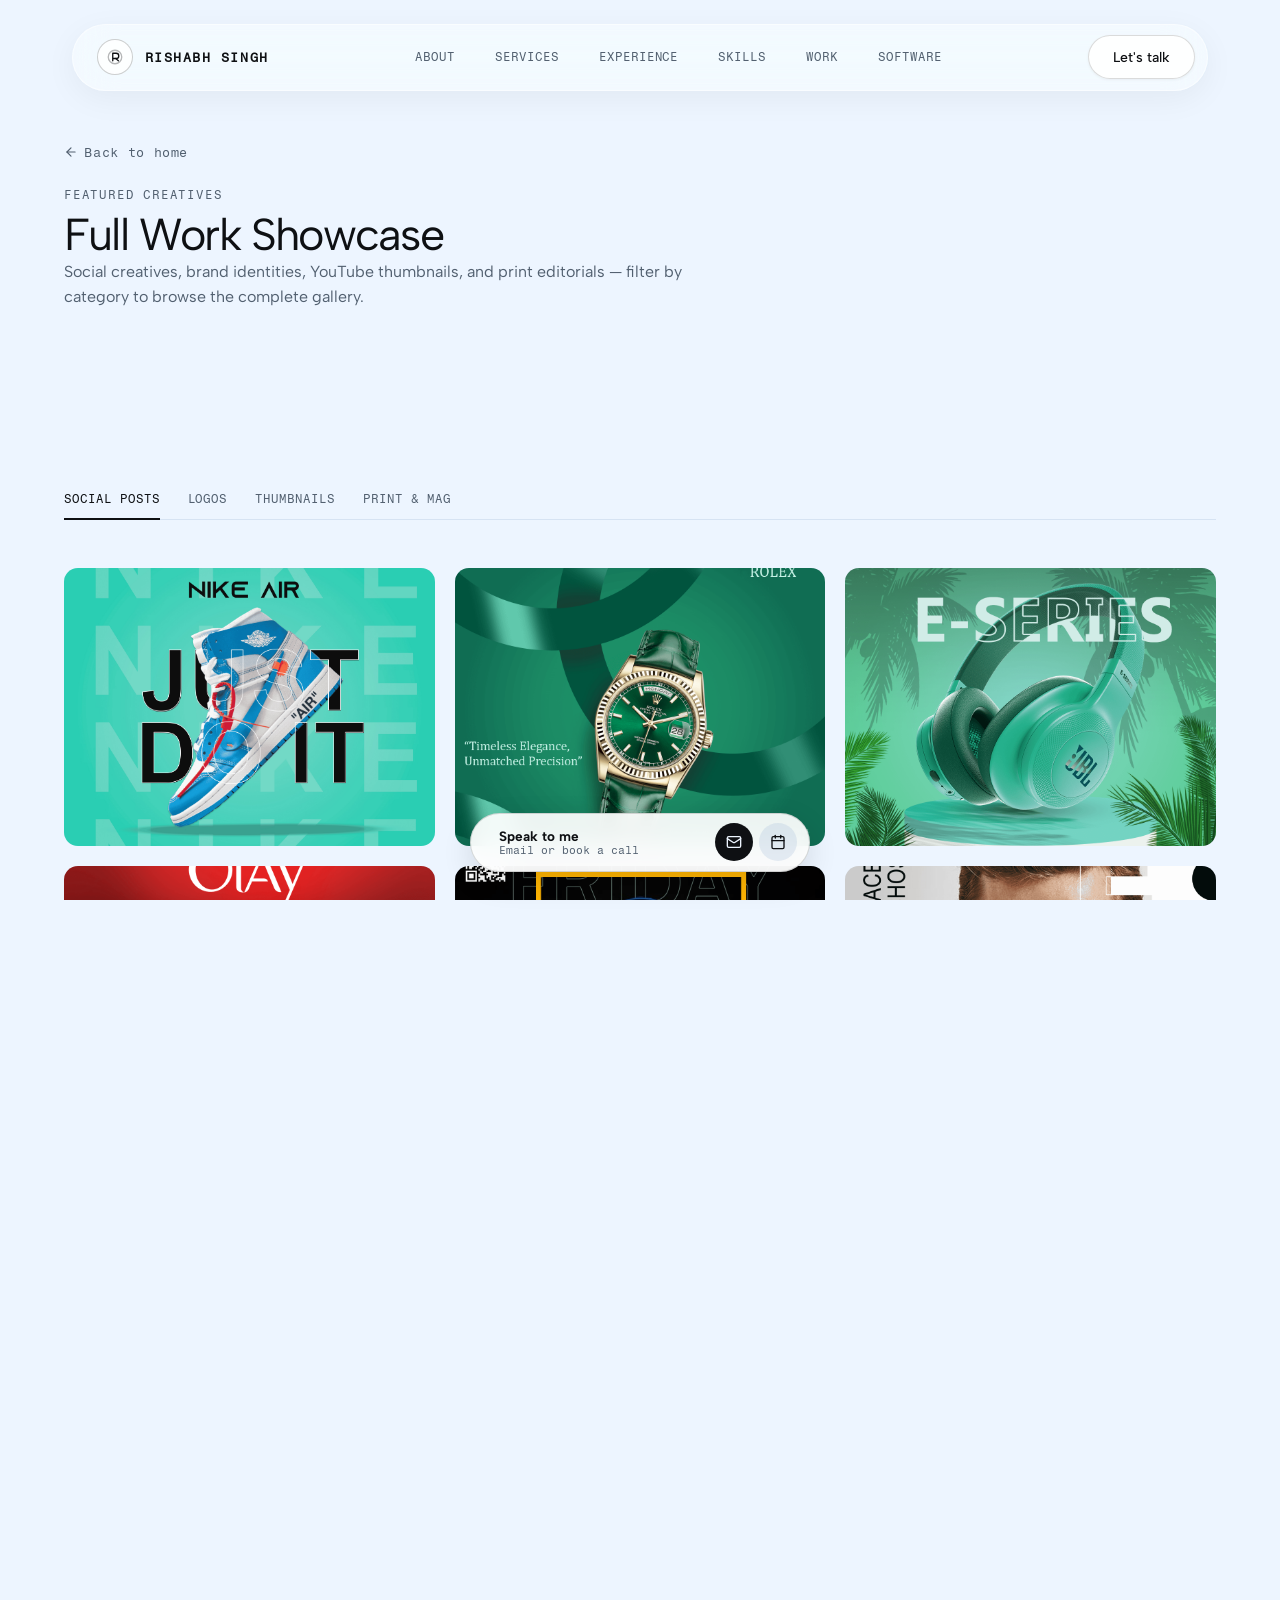
<file: work.html>
<!DOCTYPE html>
<html lang="en">
<head>
  <meta charset="UTF-8">
  <meta name="viewport" content="width=device-width, initial-scale=1.0">
  <title>Work Showcase — Rishabh Singh</title>
  <meta name="description" content="Full creative portfolio of Rishabh Singh — social creatives, brand identities, YouTube thumbnails, and print editorials.">

  <!-- Google Fonts: Albert Sans & Fragment Mono -->
  <link rel="preconnect" href="https://fonts.googleapis.com">
  <link rel="preconnect" href="https://fonts.gstatic.com" crossorigin>
  <link href="https://fonts.googleapis.com/css2?family=Albert+Sans:ital,wght@0,300;0,400;0,500;0,600;0,700;1,400&family=Fragment+Mono&display=swap" rel="stylesheet">

  <!-- Stylesheet -->
  <link rel="stylesheet" href="styles/style.css">

  <!-- JavaScript Module -->
  <script type="module" src="scripts/glass-hero.js" defer></script>
  <script src="scripts/work-filter.js" defer></script>
</head>
<body>

  <!-- Navigation Header (same as landing page, links point back to index.html sections) -->
  <header class="hero__header">
    <nav class="hero__nav" aria-label="Main Navigation">
      <!-- Monogram + Name -->
      <a href="index.html" class="hero__brand">
        <div class="hero__monogram">
          <svg width="18" height="18" viewBox="0 0 24 24" fill="none" stroke="currentColor" stroke-width="1.75" stroke-linecap="round" stroke-linejoin="round" aria-hidden="true">
            <circle cx="12" cy="12" r="9" stroke-opacity="0.3"></circle>
            <path d="M9 17V7h4.5a3.5 3.5 0 0 1 0 7H9"></path>
            <path d="M13 14l3.5 3"></path>
          </svg>
        </div>
        <span class="hero__brand-name">RISHABH SINGH</span>
      </a>

      <!-- Desktop Navigation Links -->
      <div class="hero__links">
        <a href="index.html#about" class="hero__link">About</a>
        <a href="index.html#services" class="hero__link">Services</a>
        <a href="index.html#experience" class="hero__link">Experience</a>
        <a href="index.html#skills" class="hero__link">Skills</a>
        <a href="work.html" class="hero__link">Work</a>
        <a href="index.html#software" class="hero__link">Software</a>
      </div>

      <!-- Right Action Button (Desktop) -->
      <a href="index.html#contact" class="hero__btn hero__btn--nav">
        Let's talk
      </a>

      <!-- Mobile Hamburger Button -->
      <button id="menu-toggle" class="hero__hamburger" aria-label="Toggle Navigation Menu" aria-expanded="false">
        <span class="hero__hamburger-bar"></span>
        <span class="hero__hamburger-bar"></span>
        <span class="hero__hamburger-bar"></span>
      </button>
    </nav>

    <!-- Mobile Navigation Drawer -->
    <div id="mobile-menu" class="hero__mobile-drawer" aria-hidden="true">
      <div class="hero__mobile-links">
        <a href="index.html#about" class="hero__mobile-link">About</a>
        <a href="index.html#services" class="hero__mobile-link">Services</a>
        <a href="index.html#experience" class="hero__mobile-link">Experience</a>
        <a href="index.html#skills" class="hero__mobile-link">Skills</a>
        <a href="work.html" class="hero__mobile-link">Work</a>
        <a href="index.html#software" class="hero__mobile-link">Software</a>
      </div>
      <a href="index.html#contact" class="hero__btn hero__btn--mobile-cta">
        Let's talk
      </a>
    </div>
  </header>

  <!-- Simple page banner (lightweight, no parallax hero) -->
  <section class="section work-page-banner">
    <div class="container">
      <a href="index.html" class="work-page-banner__back">
        <svg width="14" height="14" viewBox="0 0 24 24" fill="none" stroke="currentColor" stroke-width="2" stroke-linecap="round" stroke-linejoin="round" aria-hidden="true">
          <line x1="19" y1="12" x2="5" y2="12"></line>
          <polyline points="12 19 5 12 12 5"></polyline>
        </svg>
        <span>Back to home</span>
      </a>
      <span class="section__tag">FEATURED CREATIVES</span>
      <h1 class="section__title work-page-banner__title">Full Work Showcase</h1>
      <p class="work__preview-text">Social creatives, brand identities, YouTube thumbnails, and print editorials — filter by category to browse the complete gallery.</p>
    </div>
  </section>

  <!-- WORK & CREATIVE PORTFOLIO SHOWCASE (FULL GALLERY) -->
  <section id="work" class="section section--work">
    <div class="container">

      <!-- Category Filter Tabs -->
      <div class="work__tabs">
        <button class="work__tab is-active" data-filter="social">Social Posts</button>
        <button class="work__tab" data-filter="logos">Logos</button>
        <button class="work__tab" data-filter="thumbnails">Thumbnails</button>
        <button class="work__tab" data-filter="magazines">Print &amp; Mag</button>
      </div>

      <!-- Work Grid -->
      <div class="work__grid">
        <!-- Social Creatives -->
        <div class="work-item" data-category="social">
          <div class="work-item__image-wrap">
            <img src="Posts/nike post design.jpg" alt="Nike Post Design" loading="lazy">
          </div>
          <div class="work-item__info">
            <span class="work-item__tag">Social Creative</span>
            <h4 class="work-item__title">Nike Performance Ad</h4>
          </div>
        </div>

        <div class="work-item" data-category="social">
          <div class="work-item__image-wrap">
            <img src="Posts/rolex green post.png" alt="Rolex Green Post" loading="lazy">
          </div>
          <div class="work-item__info">
            <span class="work-item__tag">Social Creative</span>
            <h4 class="work-item__title">Rolex Luxury Campaign</h4>
          </div>
        </div>

        <div class="work-item" data-category="social">
          <div class="work-item__image-wrap">
            <img src="Posts/JBL Post Design.png" alt="JBL Post Design" loading="lazy">
          </div>
          <div class="work-item__info">
            <span class="work-item__tag">Social Creative</span>
            <h4 class="work-item__title">JBL Audio Poster</h4>
          </div>
        </div>

        <div class="work-item" data-category="social">
          <div class="work-item__image-wrap">
            <img src="Posts/olay cream.png" alt="Olay Cream" loading="lazy">
          </div>
          <div class="work-item__info">
            <span class="work-item__tag">Social Creative</span>
            <h4 class="work-item__title">Olay Beauty Product</h4>
          </div>
        </div>

        <div class="work-item" data-category="social">
          <div class="work-item__image-wrap">
            <img src="Posts/party template.png" alt="Party Template" loading="lazy">
          </div>
          <div class="work-item__info">
            <span class="work-item__tag">Social Creative</span>
            <h4 class="work-item__title">Event Promotion Template</h4>
          </div>
        </div>

        <div class="work-item" data-category="social">
          <div class="work-item__image-wrap">
            <img src="Posts/Model Post Design.jpg" alt="Model Post Design" loading="lazy">
          </div>
          <div class="work-item__info">
            <span class="work-item__tag">Social Creative</span>
            <h4 class="work-item__title">Fashion Model Creative</h4>
          </div>
        </div>

        <!-- Logos -->
        <div class="work-item" data-category="logos">
          <div class="work-item__image-wrap">
            <img src="Posts/yoga logo.png" alt="Yoga Logo Design" loading="lazy">
          </div>
          <div class="work-item__info">
            <span class="work-item__tag">Brand Identity</span>
            <h4 class="work-item__title">Yoga Studio Logo</h4>
          </div>
        </div>

        <div class="work-item" data-category="logos">
          <div class="work-item__image-wrap">
            <img src="Posts/Coffee cup logo.png" alt="Coffee Cup Logo" loading="lazy">
          </div>
          <div class="work-item__info">
            <span class="work-item__tag">Brand Identity</span>
            <h4 class="work-item__title">Café Cup Identity</h4>
          </div>
        </div>

        <div class="work-item" data-category="logos">
          <div class="work-item__image-wrap">
            <img src="Posts/jewelry logo.png" alt="Jewelry Logo" loading="lazy">
          </div>
          <div class="work-item__info">
            <span class="work-item__tag">Brand Identity</span>
            <h4 class="work-item__title">Luxury Jewelry Mark</h4>
          </div>
        </div>

        <!-- Thumbnails -->
        <div class="work-item" data-category="thumbnails">
          <div class="work-item__image-wrap">
            <img src="Posts/Broadcast Thumbnail.png" alt="Broadcast Thumbnail" loading="lazy">
          </div>
          <div class="work-item__info">
            <span class="work-item__tag">YouTube Visual</span>
            <h4 class="work-item__title">Broadcast Podcast Thumbnail</h4>
          </div>
        </div>

        <div class="work-item" data-category="thumbnails">
          <div class="work-item__image-wrap">
            <img src="Posts/Scary Moments Thumbnail.png" alt="Scary Moments Thumbnail" loading="lazy">
          </div>
          <div class="work-item__info">
            <span class="work-item__tag">YouTube Visual</span>
            <h4 class="work-item__title">Scary Moments Feature</h4>
          </div>
        </div>

        <div class="work-item" data-category="thumbnails">
          <div class="work-item__image-wrap">
            <img src="Posts/Silence Thumbnail.png" alt="Silence Thumbnail" loading="lazy">
          </div>
          <div class="work-item__info">
            <span class="work-item__tag">YouTube Visual</span>
            <h4 class="work-item__title">Silence Film Cover</h4>
          </div>
        </div>

        <!-- Magazine Covers -->
        <div class="work-item" data-category="magazines">
          <div class="work-item__image-wrap">
            <img src="Magzine Design/Lifestyle Magazine.png" alt="Lifestyle Magazine" loading="lazy">
          </div>
          <div class="work-item__info">
            <span class="work-item__tag">Print Editorial</span>
            <h4 class="work-item__title">Lorana Beauty Cover</h4>
          </div>
        </div>

        <div class="work-item" data-category="magazines">
          <div class="work-item__image-wrap">
            <img src="Magzine Design/Magazine 1.png" alt="Magazine 1" loading="lazy">
          </div>
          <div class="work-item__info">
            <span class="work-item__tag">Print Editorial</span>
            <h4 class="work-item__title">Fauget Fashion Spread</h4>
          </div>
        </div>

        <div class="work-item" data-category="magazines">
          <div class="work-item__image-wrap">
            <img src="Magzine Design/Elle magazine.png" alt="Elle Magazine" loading="lazy">
          </div>
          <div class="work-item__info">
            <span class="work-item__tag">Print Editorial</span>
            <h4 class="work-item__title">Elli Fashion Layout</h4>
          </div>
        </div>

        <div class="work-item" data-category="magazines">
          <div class="work-item__image-wrap">
            <img src="Magzine Design/fauget magazine.png" alt="Fauget Magazine" loading="lazy">
          </div>
          <div class="work-item__info">
            <span class="work-item__tag">Print Editorial</span>
            <h4 class="work-item__title">Fauget Hadid Editorial</h4>
          </div>
        </div>
      </div>
    </div>
  </section>

  <!-- Footer -->
  <footer id="site-footer" class="site-footer">
    <div class="site-footer__marquee-wrap xs-reveal" aria-hidden="true">
      <div class="site-footer__marquee-track">
        <span class="site-footer__marquee-item">Let's create something great</span>
        <span class="site-footer__marquee-item">Available for freelance</span>
        <span class="site-footer__marquee-item">Let's create something great</span>
        <span class="site-footer__marquee-item">Available for freelance</span>
        <span class="site-footer__marquee-item">Let's create something great</span>
        <span class="site-footer__marquee-item">Available for freelance</span>
        <span class="site-footer__marquee-item">Let's create something great</span>
        <span class="site-footer__marquee-item">Available for freelance</span>
        <span class="site-footer__marquee-item">Let's create something great</span>
        <span class="site-footer__marquee-item">Available for freelance</span>
        <span class="site-footer__marquee-item">Let's create something great</span>
        <span class="site-footer__marquee-item">Available for freelance</span>
      </div>
    </div>

    <div class="container">
      <div class="site-footer__top xs-reveal">
        <a href="index.html" class="site-footer__brand">
          <span class="hero__monogram" aria-hidden="true">
            <svg width="18" height="18" viewBox="0 0 24 24" fill="none" stroke="currentColor" stroke-width="1.75" stroke-linecap="round" stroke-linejoin="round">
              <circle cx="12" cy="12" r="9" stroke-opacity="0.3"></circle>
              <path d="M9 17V7h4.5a3.5 3.5 0 0 1 0 7H9"></path>
              <path d="M13 14l3.5 3"></path>
            </svg>
          </span>
          <span>RISHABH SINGH</span>
        </a>
        <p class="site-footer__tagline">Scaling brands with data-driven growth marketing and clean, intuitive creative systems.</p>
        <div class="site-footer__socials">
          <a href="https://linkedin.com/in/imrishabhsingh" target="_blank" rel="noreferrer" class="social-pill">LinkedIn</a>
          <a href="https://twitter.com/rishabh_184" target="_blank" rel="noreferrer" class="social-pill">Twitter</a>
          <a href="https://github.com/imrishabhsingh2" target="_blank" rel="noreferrer" class="social-pill">GitHub</a>
        </div>
      </div>

      <div class="site-footer__grid xs-reveal">
        <div class="footer-col" style="--d:0;">
          <h4 class="footer-col__title">Sitemap</h4>
          <a href="index.html">Home</a>
          <a href="index.html#about">About</a>
          <a href="index.html#services">Services</a>
          <a href="index.html#experience">Experience</a>
          <a href="index.html#skills">Skills</a>
        </div>

        <div class="footer-col" style="--d:1;">
          <h4 class="footer-col__title">More</h4>
          <a href="work.html">Work</a>
          <a href="index.html#software">Software</a>
          <a href="index.html#certifications">Certificates</a>
          <a href="index.html#testimonials">Testimonials</a>
          <a href="index.html#contact">Contact</a>
        </div>

        <div class="footer-col" style="--d:2;">
          <h4 class="footer-col__title">Get in Touch</h4>
          <a href="mailto:imrishabhsingh2@gmail.com">imrishabhsingh2@gmail.com</a>
          <a href="tel:+918085626546">+91 80856 26546</a>
          <span class="footer-col__static">Indore, Madhya Pradesh, India</span>
        </div>
      </div>

      <div class="site-footer__bottom xs-reveal">
        <span class="site-footer__copy">&copy; <span id="footerYear">2026</span> Rishabh Singh</span>
        <button id="backToTop" class="back-to-top" aria-label="Back to top">
          <svg width="16" height="16" viewBox="0 0 24 24" fill="none" stroke="currentColor" stroke-width="2" stroke-linecap="round" stroke-linejoin="round" aria-hidden="true">
            <line x1="12" y1="19" x2="12" y2="5"></line>
            <polyline points="5 12 12 5 19 12"></polyline>
          </svg>
        </button>
      </div>
    </div>
  </footer>

  <!-- Floating "Speak to me" Pill -->
  <div id="xsFloatPill" class="xs-float-pill">
    <span class="xs-float-pill__text">
      <strong>Speak to me</strong>
      <span>Email or book a call</span>
    </span>
    <span class="xs-float-pill__icons">
      <a href="mailto:imrishabhsingh2@gmail.com" class="xs-float-pill__icon xs-float-pill__icon--fill" aria-label="Email me">
        <svg width="16" height="16" viewBox="0 0 24 24" fill="none" stroke="currentColor" stroke-width="2" stroke-linecap="round" stroke-linejoin="round">
          <rect x="2" y="4" width="20" height="16" rx="2"></rect>
          <path d="m22 7-8.97 5.7a1.94 1.94 0 0 1-2.06 0L2 7"></path>
        </svg>
      </a>
      <a href="index.html#contact" class="xs-float-pill__icon" aria-label="Book a call">
        <svg width="16" height="16" viewBox="0 0 24 24" fill="none" stroke="currentColor" stroke-width="2" stroke-linecap="round" stroke-linejoin="round">
          <rect x="3" y="4" width="18" height="18" rx="2"></rect>
          <line x1="16" y1="2" x2="16" y2="6"></line>
          <line x1="8" y1="2" x2="8" y2="6"></line>
          <line x1="3" y1="10" x2="21" y2="10"></line>
        </svg>
      </a>
    </span>
  </div>

  <script>
    (function(){
      "use strict";

      /* ---- 0. Mobile hamburger menu toggle (self-contained — doesn't rely on glass-hero.js, which may only init on pages with a #hero section) ---- */
      var menuToggle = document.getElementById('menu-toggle');
      var mobileMenu = document.getElementById('mobile-menu');
      if (menuToggle && mobileMenu){
        menuToggle.addEventListener('click', function(){
          var isOpen = mobileMenu.classList.toggle('is-open');
          menuToggle.classList.toggle('is-active', isOpen);
          menuToggle.setAttribute('aria-expanded', isOpen ? 'true' : 'false');
          mobileMenu.setAttribute('aria-hidden', isOpen ? 'false' : 'true');
        });
        mobileMenu.querySelectorAll('a').forEach(function(link){
          link.addEventListener('click', function(){
            mobileMenu.classList.remove('is-open');
            menuToggle.classList.remove('is-active');
            menuToggle.setAttribute('aria-expanded', 'false');
            mobileMenu.setAttribute('aria-hidden', 'true');
          });
        });
      }

      /* ---- 1. Scroll reveal (IntersectionObserver) ---- */
      var revealEls = document.querySelectorAll('.xs-reveal, .reveal');
      if ('IntersectionObserver' in window && revealEls.length){
        var io = new IntersectionObserver(function(entries){
          entries.forEach(function(entry){
            if (entry.isIntersecting){
              entry.target.classList.add('is-visible');
              io.unobserve(entry.target);
            }
          });
        }, { threshold: 0.15, rootMargin: '0px 0px -60px 0px' });
        revealEls.forEach(function(el){ io.observe(el); });
      } else {
        revealEls.forEach(function(el){ el.classList.add('is-visible'); });
      }

      /* ---- 2. Floating "Speak to me" pill: hide near footer ---- */
      var pill = document.getElementById('xsFloatPill');
      var footer = document.getElementById('site-footer');
      if (pill){
        pill.classList.add('is-shown');
        if (footer){
          var footerObs = new IntersectionObserver(function(entries){
            entries.forEach(function(entry){
              if (entry.isIntersecting){ pill.classList.remove('is-shown'); }
              else { pill.classList.add('is-shown'); }
            });
          }, { threshold: 0.2 });
          footerObs.observe(footer);
        }
      }

      /* ---- 3. Footer current year ---- */
      var yearEl = document.getElementById('footerYear');
      if (yearEl){ yearEl.textContent = new Date().getFullYear(); }

      /* ---- 4. Back-to-top button ---- */
      var backToTop = document.getElementById('backToTop');
      if (backToTop){
        backToTop.addEventListener('click', function(){
          window.scrollTo({ top: 0, behavior: 'smooth' });
        });
      }

      /* ---- 5. Glassmorphic nav: intensify blur/opacity once the page scrolls ---- */
      var siteHeader = document.querySelector('.hero__header');
      if (siteHeader){
        var updateHeaderGlass = function(){
          if (window.scrollY > 24) siteHeader.classList.add('is-scrolled');
          else siteHeader.classList.remove('is-scrolled');
        };
        updateHeaderGlass();
        window.addEventListener('scroll', updateHeaderGlass, { passive: true });
      }
    })();
  </script>
</body>
</html>
</file>
<file: styles/style.css>
/* Design Tokens */
:root {
  --paper: #edf5ff;
  --ink: #0e1013;
  --ink-muted: #526070;
  --grid-line: rgba(160, 185, 215, 0.28);
  --font-sans: 'Albert Sans', system-ui, -apple-system, sans-serif;
  --font-mono: 'Fragment Mono', monospace;
  --ease-editorial: cubic-bezier(0.16, 1, 0.3, 1);
  --reveal-x: -999px;
  --reveal-y: -999px;
  --reveal-radius: 0px;
}

/* Reset & Base Styles */
*, *::before, *::after {
  box-sizing: border-box;
  margin: 0;
  padding: 0;
}

html {
  scroll-behavior: smooth;
}

html, body {
  width: 100%;
  height: 100%;
  background-color: var(--paper);
  color: var(--ink);
  font-family: var(--font-sans);
  -webkit-font-smoothing: antialiased;
  -moz-osx-font-smoothing: grayscale;
  overflow-x: hidden;
}

/* Focus Ring Accessibility */
a:focus-visible, button:focus-visible {
  outline: 2px solid var(--ink);
  outline-offset: 2px;
  border-radius: 4px;
}

/* Hero Container */
.hero {
  position: relative;
  overflow: hidden;
  width: 100%;
  height: 100vh;
  height: 100dvh;
  min-height: 42rem;
  min-width: 320px;
  touch-action: none;
  background-color: var(--paper);
}

/* Background Layers */
.hero__base-bg,
.hero__reveal-bg {
  position: absolute;
  inset: 0;
  width: 100%;
  height: 100%;
  background-position: center;
  background-repeat: no-repeat;
  background-size: cover;
  pointer-events: none;
}

.hero__base-bg {
  z-index: 1;
  background-image: url('../images/Base_image_desktop.png');
}

.hero__reveal-bg {
  z-index: 2;
  background-image: url('../images/Reveal_image_desktop.png');
  mask-image: radial-gradient(
    circle var(--reveal-radius, 0px) at var(--reveal-x, -999px) var(--reveal-y, -999px),
    rgba(255, 255, 255, 0.94) 0%,
    rgba(255, 255, 255, 0.94) 62%,
    rgba(255, 255, 255, 0.72) 76%,
    rgba(255, 255, 255, 0.28) 90%,
    transparent 100%
  );
  -webkit-mask-image: radial-gradient(
    circle var(--reveal-radius, 0px) at var(--reveal-x, -999px) var(--reveal-y, -999px),
    rgba(255, 255, 255, 0.94) 0%,
    rgba(255, 255, 255, 0.94) 62%,
    rgba(255, 255, 255, 0.72) 76%,
    rgba(255, 255, 255, 0.28) 90%,
    transparent 100%
  );
}

/* Responsive Image Breakpoints */
@media (max-width: 767px) {
  .hero__base-bg {
    background-image: url('../images/Base_image_mobile.png');
  }
  .hero__reveal-bg {
    background-image: url('../images/Reveal_image_mobile.png');
  }
}

@media (max-width: 767px) and (orientation: landscape) {
  .hero__base-bg {
    background-image: url('../images/Base_image_desktop.png');
  }
  .hero__reveal-bg {
    background-image: url('../images/Reveal_image_desktop.png');
  }
}

/* Layer 3: Technical Grid */
.hero__grid-layer {
  position: absolute;
  inset: 0;
  width: 100%;
  height: 100%;
  z-index: 3;
  pointer-events: none;
  overflow: hidden;
}

.hero__grid {
  width: 100%;
  height: 100%;
}

.hero__grid--desktop {
  display: grid;
  grid-template-columns: repeat(12, 1fr);
  grid-template-rows: repeat(4, 1fr);
  opacity: 0.65;
}

.hero__grid--mobile {
  display: none;
  grid-template-columns: repeat(4, 1fr);
  grid-template-rows: repeat(6, 1fr);
  opacity: 0.35;
}

.hero__grid-cell {
  border-right: 1px dashed var(--grid-line);
  border-bottom: 1px dashed var(--grid-line);
}

.hero__circle {
  position: absolute;
  border-radius: 50%;
  border: 1px solid var(--grid-line);
  pointer-events: none;
}

.hero__circle--desktop {
  width: min(78vw, 72rem);
  height: min(78vw, 72rem);
  left: 8%;
  top: -36%;
  opacity: 0.6;
}

.hero__circle--mobile {
  display: none;
  width: 150vw;
  height: 150vw;
  left: -76%;
  top: -8%;
  opacity: 0.35;
}

@media (max-width: 767px) {
  .hero__grid--desktop,
  .hero__circle--desktop {
    display: none;
  }
  .hero__grid--mobile,
  .hero__circle--mobile {
    display: grid;
  }
  .hero__circle--mobile {
    display: block;
  }
}

/* Layer 4: Content */
.hero__content {
  position: relative;
  z-index: 4;
  width: 100%;
  height: 100%;
  pointer-events: none;
}

/* Headline */
.hero__headline-wrapper {
  position: absolute;
  left: max(5.6vw, 2rem);
  top: 34%;
  max-width: 90vw;
  overflow-wrap: break-word;
}

.hero__headline {
  font-family: var(--font-sans);
  font-weight: 300;
  letter-spacing: -0.085em;
  line-height: 0.93;
  font-size: clamp(5.4rem, 6.2vw, 6.8rem);
  color: var(--ink);
}

.hero__line {
  display: block;
  white-space: nowrap;
}

/* Tagline */
.hero__tagline {
  position: absolute;
  top: 36%;
  right: max(5.6vw, 2rem);
  text-align: right;
  pointer-events: auto;
}

.hero__tagline-text {
  font-family: var(--font-mono);
  font-size: clamp(0.65rem, 0.9vw, 0.8rem);
  letter-spacing: 0.2em;
  text-transform: uppercase;
  color: var(--ink-muted);
  line-height: 1.6;
}

.hero__tagline-highlight {
  color: var(--ink);
  font-weight: 600;
}

/* Intro Copy */
.hero__intro {
  position: absolute;
  left: max(5.6vw, 2rem);
  bottom: max(3rem, env(safe-area-inset-bottom, 3rem));
  max-width: 26rem;
  pointer-events: auto;
}

.hero__intro-text {
  font-family: var(--font-sans);
  font-size: clamp(0.85rem, 1.05vw, 1rem);
  color: var(--ink);
  line-height: 1.6;
  margin-bottom: 1.25rem;
  font-weight: 400;
}

/* Buttons */
.hero__btn {
  display: inline-flex;
  align-items: center;
  justify-content: center;
  gap: 0.5rem;
  min-height: 44px;
  min-width: 44px;
  padding: 0.6rem 1.5rem;
  border-radius: 9999px;
  border: 1px solid rgba(14, 16, 19, 0.15);
  background-color: rgba(255, 255, 255, 0.85);
  color: var(--ink);
  font-family: var(--font-sans);
  font-size: 0.875rem;
  font-weight: 500;
  text-decoration: none;
  backdrop-filter: blur(8px);
  -webkit-backdrop-filter: blur(8px);
  box-shadow: 0 1px 3px rgba(0, 0, 0, 0.05);
  transition: background-color 0.3s var(--ease-editorial),
              border-color 0.3s var(--ease-editorial),
              transform 0.3s var(--ease-editorial),
              box-shadow 0.3s var(--ease-editorial);
  cursor: pointer;
}

.hero__btn:hover {
  background-color: #ffffff;
  border-color: rgba(14, 16, 19, 0.3);
  box-shadow: 0 4px 12px rgba(0, 0, 0, 0.08);
}

/* Layer 5: Navigation Header */
.hero__header {
  position: fixed;
  top: 0;
  left: 0;
  width: 100%;
  z-index: 50;
  pointer-events: auto;
  padding: max(1.5rem, env(safe-area-inset-top, 1.5rem)) max(5.6vw, 2rem) 0;
}

/* Glassmorphic floating nav capsule */
.hero__nav {
  position: relative;
  width: 100%;
  max-width: 1240px;
  margin: 0 auto;
  display: flex;
  align-items: center;
  justify-content: space-between;
  padding: 0.65rem 0.75rem 0.65rem 1.5rem;
  border-radius: 999px;
  background-color: rgba(255, 255, 255, 0.45);
  border: 1px solid rgba(255, 255, 255, 0.5);
  backdrop-filter: blur(20px) saturate(180%);
  -webkit-backdrop-filter: blur(20px) saturate(180%);
  box-shadow: 0 8px 32px rgba(14, 16, 19, 0.05);
  transition: background-color 0.45s var(--ease-editorial),
              border-color 0.45s var(--ease-editorial),
              box-shadow 0.45s var(--ease-editorial),
              padding 0.45s var(--ease-editorial);
}

/* Stronger glass once the page has scrolled a little, for legibility */
.hero__header.is-scrolled .hero__nav {
  background-color: rgba(255, 255, 255, 0.78);
  border-color: rgba(160, 185, 215, 0.55);
  box-shadow: 0 14px 40px rgba(14, 16, 19, 0.1);
  padding: 0.55rem 0.65rem 0.55rem 1.35rem;
}

.hero__brand {
  display: flex;
  align-items: center;
  gap: 0.75rem;
  text-decoration: none;
  color: var(--ink);
}

.hero__monogram {
  width: 36px;
  height: 36px;
  border-radius: 50%;
  border: 1px solid rgba(14, 16, 19, 0.2);
  background-color: rgba(255, 255, 255, 0.75);
  backdrop-filter: blur(8px);
  -webkit-backdrop-filter: blur(8px);
  display: flex;
  align-items: center;
  justify-content: center;
  transition: transform 0.3s var(--ease-editorial);
}

.hero__brand:hover .hero__monogram {
  transform: scale(1.06);
}

.hero__brand-name {
  font-family: var(--font-mono);
  font-size: 0.8rem;
  font-weight: 600;
  letter-spacing: 0.12em;
  text-transform: uppercase;
}

.hero__links {
  display: flex;
  align-items: center;
  gap: 1.5rem;
}

.hero__link {
  font-family: var(--font-mono);
  font-size: 0.75rem;
  text-transform: uppercase;
  letter-spacing: 0.08em;
  color: var(--ink-muted);
  text-decoration: none;
  transition: color 0.2s var(--ease-editorial);
  padding: 0.25rem 0.5rem;
}

.hero__link:hover {
  color: var(--ink);
}

/* Hamburger & Mobile Menu Drawer */
.hero__hamburger {
  display: none;
}

.hero__mobile-drawer {
  display: none;
}

/* Mobile Responsive Composition */
@media (max-width: 767px) {
  .hero__header {
    padding-left: 1.1rem;
    padding-right: 1.1rem;
    padding-top: max(1.1rem, env(safe-area-inset-top, 1.1rem));
  }

  .hero__nav {
    width: auto;
    max-width: none;
    margin: 0;
    padding: 0.5rem 0.5rem 0.5rem 1rem;
    gap: 1rem;
  }

  .section {
    scroll-margin-top: 76px;
  }

  .hero__links,
  .hero__btn--nav {
    display: none;
  }

  .hero__hamburger {
    display: flex;
    flex-direction: column;
    align-items: center;
    justify-content: center;
    gap: 4px;
    width: 44px;
    height: 44px;
    border-radius: 50%;
    border: 1px solid rgba(14, 16, 19, 0.15);
    background-color: rgba(255, 255, 255, 0.85);
    backdrop-filter: blur(8px);
    -webkit-backdrop-filter: blur(8px);
    cursor: pointer;
    transition: background-color 0.2s var(--ease-editorial);
  }

  .hero__hamburger-bar {
    width: 18px;
    height: 2px;
    background-color: var(--ink);
    border-radius: 2px;
    transition: transform 0.3s var(--ease-editorial), opacity 0.3s var(--ease-editorial);
  }

  .hero__hamburger.is-active .hero__hamburger-bar:nth-child(1) {
    transform: translateY(6px) rotate(45deg);
  }

  .hero__hamburger.is-active .hero__hamburger-bar:nth-child(2) {
    opacity: 0;
  }

  .hero__hamburger.is-active .hero__hamburger-bar:nth-child(3) {
    transform: translateY(-6px) rotate(-45deg);
  }

  .hero__mobile-drawer {
    display: flex;
    flex-direction: column;
    gap: 1.25rem;
    position: absolute;
    top: calc(100% + 0.5rem);
    left: 0;
    right: 0;
    background-color: rgba(255, 255, 255, 0.94);
    backdrop-filter: blur(16px);
    -webkit-backdrop-filter: blur(16px);
    border: 1px solid rgba(14, 16, 19, 0.15);
    border-radius: 20px;
    padding: 1.5rem;
    box-shadow: 0 12px 32px rgba(0, 0, 0, 0.12);
    opacity: 0;
    transform: translateY(-12px) scale(0.96);
    pointer-events: none;
    transition: opacity 0.3s var(--ease-editorial), transform 0.3s var(--ease-editorial);
  }

  .hero__mobile-drawer.is-open {
    opacity: 1;
    transform: translateY(0) scale(1);
    pointer-events: auto;
  }

  .hero__mobile-links {
    display: flex;
    flex-direction: column;
    gap: 0.75rem;
  }

  .hero__mobile-link {
    font-family: var(--font-mono);
    font-size: 0.9rem;
    text-transform: uppercase;
    letter-spacing: 0.1em;
    color: var(--ink);
    text-decoration: none;
    padding: 0.5rem 0;
    border-bottom: 1px solid rgba(14, 16, 19, 0.08);
  }

  .hero__btn--mobile-cta {
    width: 100%;
    text-align: center;
    margin-top: 0.5rem;
  }

  /* Fixed Headline Layout in Mobile View */
  .hero__headline-wrapper {
    left: 1.25rem;
    top: 14%;
    width: calc(100% - 2.5rem);
    max-width: none;
  }

  .hero__headline {
    font-size: clamp(2.2rem, 9.5vw, 3.4rem);
    line-height: 0.9;
  }

  .hero__line {
    white-space: nowrap;
  }

  /* Crisp Tagline in Mobile View */
  .hero__tagline {
    top: 62%;
    right: 1.25rem;
    background-color: rgba(237, 245, 255, 0.75);
    backdrop-filter: blur(8px);
    -webkit-backdrop-filter: blur(8px);
    padding: 0.4rem 0.75rem;
    border-radius: 8px;
    border: 1px solid rgba(160, 185, 215, 0.4);
    box-shadow: 0 2px 8px rgba(0, 0, 0, 0.04);
  }

  .hero__tagline-text {
    font-size: 0.65rem;
    letter-spacing: 0.15em;
  }

  /* Clean Intro Box in Mobile View */
  .hero__intro {
    left: 1.25rem;
    bottom: calc(1.5rem + env(safe-area-inset-bottom, 0px));
    width: calc(100% - 2.5rem);
    max-width: none;
    background-color: rgba(237, 245, 255, 0.8);
    backdrop-filter: blur(10px);
    -webkit-backdrop-filter: blur(10px);
    padding: 1rem 1.25rem;
    border-radius: 16px;
    border: 1px solid rgba(160, 185, 215, 0.4);
    box-shadow: 0 4px 16px rgba(0, 0, 0, 0.05);
  }

  .hero__intro-text {
    font-size: 0.85rem;
    margin-bottom: 0.75rem;
  }
}

/* ==========================================================================
   PORTFOLIO SECTIONS (Editorial Paper Design System)
   ========================================================================== */

.container {
  width: 100%;
  max-width: 1200px;
  margin: 0 auto;
  padding: 0 1.5rem;
}

.section {
  padding: 6rem 0;
  position: relative;
  border-bottom: 1px dashed var(--grid-line);
  scroll-margin-top: 96px;
}

.section__header {
  margin-bottom: 3.5rem;
}

.section__tag {
  font-family: var(--font-mono);
  font-size: 0.75rem;
  letter-spacing: 0.15em;
  text-transform: uppercase;
  color: var(--ink-muted);
  display: block;
  margin-bottom: 0.5rem;
}

.section__title {
  font-family: var(--font-sans);
  font-size: clamp(2rem, 3.5vw, 3rem);
  font-weight: 400;
  letter-spacing: -0.04em;
  line-height: 1.1;
  color: var(--ink);
}

/* --- ABOUT SECTION --- */
.about__grid {
  display: grid;
  grid-template-columns: 1fr 1fr;
  gap: 4rem;
  align-items: start;
}

.about__lead {
  font-size: clamp(1.15rem, 1.6vw, 1.4rem);
  font-weight: 500;
  line-height: 1.5;
  color: var(--ink);
  margin-bottom: 1.25rem;
}

.about__desc {
  font-size: 1rem;
  color: var(--ink-muted);
  line-height: 1.7;
}

.about__stats {
  display: grid;
  grid-template-columns: 1fr 1fr;
  gap: 1.25rem;
}

.stat-card {
  background-color: rgba(255, 255, 255, 0.75);
  border: 1px solid rgba(160, 185, 215, 0.35);
  border-radius: 16px;
  padding: 1.75rem 1.5rem;
  backdrop-filter: blur(8px);
  box-shadow: 0 2px 10px rgba(0, 0, 0, 0.02);
  transition: transform 0.3s var(--ease-editorial);
}

.stat-card:hover {
  transform: translateY(-4px);
}

.stat-card__number {
  display: block;
  font-family: var(--font-sans);
  font-size: clamp(2.2rem, 3.5vw, 3rem);
  font-weight: 300;
  letter-spacing: -0.05em;
  color: var(--ink);
  line-height: 1;
  margin-bottom: 0.5rem;
}

.stat-card__label {
  font-family: var(--font-mono);
  font-size: 0.75rem;
  text-transform: uppercase;
  letter-spacing: 0.08em;
  color: var(--ink-muted);
}

/* --- SERVICES SECTION --- */
.services__grid {
  display: grid;
  grid-template-columns: repeat(3, 1fr);
  gap: 1.5rem;
}

.service-card {
  background-color: rgba(255, 255, 255, 0.75);
  border: 1px solid rgba(160, 185, 215, 0.35);
  border-radius: 20px;
  padding: 2.25rem;
  display: flex;
  flex-direction: column;
  backdrop-filter: blur(8px);
  box-shadow: 0 2px 10px rgba(0, 0, 0, 0.02);
  transition: transform 0.35s var(--ease-editorial), border-color 0.35s var(--ease-editorial), box-shadow 0.35s var(--ease-editorial);
}

.service-card:hover {
  transform: translateY(-6px);
  border-color: rgba(14, 16, 19, 0.3);
  box-shadow: 0 10px 30px rgba(0, 0, 0, 0.06);
}

.service-card__num {
  font-family: var(--font-mono);
  font-size: 0.8rem;
  color: var(--ink-muted);
  display: block;
  margin-bottom: 1rem;
}

.service-card__title {
  font-size: 1.35rem;
  font-weight: 600;
  color: var(--ink);
  margin-bottom: 0.75rem;
}

.service-card__desc {
  font-size: 0.925rem;
  color: var(--ink-muted);
  line-height: 1.65;
  margin-bottom: 1.75rem;
  flex-grow: 1;
}

.service-card__link {
  font-family: var(--font-mono);
  font-size: 0.75rem;
  text-transform: uppercase;
  letter-spacing: 0.08em;
  color: var(--ink);
  text-decoration: none;
  font-weight: 600;
  transition: color 0.2s var(--ease-editorial);
}

.service-card__link:hover {
  color: #000000;
}

/* --- EXPERIENCE SECTION --- */
.exp__grid {
  display: grid;
  grid-template-columns: repeat(2, 1fr);
  gap: 1.5rem;
}

.exp-card {
  background-color: rgba(255, 255, 255, 0.75);
  border: 1px solid rgba(160, 185, 215, 0.35);
  border-radius: 20px;
  padding: 2.25rem;
  backdrop-filter: blur(8px);
  box-shadow: 0 2px 10px rgba(0, 0, 0, 0.02);
  transition: transform 0.35s var(--ease-editorial);
}

.exp-card:hover {
  transform: translateY(-6px);
}

.exp-card__date {
  display: inline-block;
  font-family: var(--font-mono);
  font-size: 0.725rem;
  text-transform: uppercase;
  letter-spacing: 0.05em;
  color: var(--ink);
  background-color: rgba(237, 245, 255, 0.9);
  padding: 0.35rem 0.85rem;
  border-radius: 999px;
  border: 1px solid rgba(160, 185, 215, 0.4);
  margin-bottom: 1.25rem;
}

.exp-card__role {
  font-size: 1.35rem;
  font-weight: 600;
  color: var(--ink);
  margin-bottom: 0.25rem;
}

.exp-card__company {
  font-family: var(--font-mono);
  font-size: 0.85rem;
  color: var(--ink-muted);
  margin-bottom: 1rem;
}

.exp-card__desc {
  font-size: 0.925rem;
  color: var(--ink-muted);
  line-height: 1.65;
}

/* --- SKILLS & TOOLS SECTION --- */
.skills__bars {
  display: grid;
  grid-template-columns: repeat(2, 1fr);
  gap: 1.5rem 3rem;
  margin-bottom: 4rem;
}

.skill-bar__info {
  display: flex;
  justify-content: space-between;
  font-size: 0.925rem;
  font-weight: 500;
  margin-bottom: 0.5rem;
  color: var(--ink);
}

.skill-bar__track {
  width: 100%;
  height: 8px;
  background-color: rgba(160, 185, 215, 0.25);
  border-radius: 999px;
  overflow: hidden;
}

.skill-bar__fill {
  height: 100%;
  background-color: var(--ink);
  border-radius: 999px;
  transition: width 1.2s var(--ease-editorial);
}

/* --- TOOLS & TECH AUTO-SCROLLING MARQUEE --- */
.tools__marquee-wrap {
  overflow: hidden;
  position: relative;
  width: 100%;
  margin-top: 3rem; /* Spacing from skill bars */
}

.tools__marquee-track {
  display: flex;
  width: max-content; /* Changed from a grid to a flex layout */
  animation: scroll 40s linear infinite;
}

@keyframes scroll {
  from { transform: translateX(0); }
  to { transform: translateX(-50%); }
}

.tool-card {
  background-color: rgba(255, 255, 255, 0.82);
  border: 1px solid rgba(160, 185, 215, 0.4);
  border-radius: 16px;
  padding: 1rem 1.5rem;
  display: flex;
  align-items: center;
  gap: 0.85rem;
  backdrop-filter: blur(10px);
  -webkit-backdrop-filter: blur(10px);
  box-shadow: 0 2px 10px rgba(0, 0, 0, 0.03);
  margin-right: 1.25rem; /* Space between cards */
  flex-shrink: 0; /* Prevent cards from shrinking */
  transition: transform 0.3s var(--ease-editorial),
              border-color 0.3s var(--ease-editorial),
              box-shadow 0.3s var(--ease-editorial);
}

.tool-card:hover {
  transform: translateY(-4px) scale(1.03);
  border-color: rgba(14, 16, 19, 0.25);
  box-shadow: 0 8px 24px rgba(0, 0, 0, 0.08);
  animation-play-state: paused; /* Pause animation on hover */
}


.tool-card__icon {
  display: inline-flex;
  align-items: center;
  justify-content: center;
  color: var(--ink);
  flex-shrink: 0;
  transition: transform 0.3s var(--ease-editorial);
}

.tool-card:hover .tool-card__icon {
  transform: scale(1.15) rotate(-6deg);
}

.tool-card__name {
  font-size: 0.9rem;
  font-weight: 600;
  color: var(--ink);
  letter-spacing: -0.01em;
}




/* --- WORK SHOWCASE SECTION (lightweight, image-forward) --- */
.work__tabs {
  display: flex;
  flex-wrap: wrap;
  gap: 0.25rem 1.75rem;
  margin-bottom: 3rem;
  border-bottom: 1px solid rgba(160, 185, 215, 0.3);
}

.work__tab {
  position: relative;
  font-family: var(--font-mono);
  font-size: 0.75rem;
  text-transform: uppercase;
  letter-spacing: 0.08em;
  padding: 0.85rem 0;
  border: none;
  background: none;
  color: var(--ink-muted);
  cursor: pointer;
  transition: color 0.25s var(--ease-editorial);
}

.work__tab::after {
  content: '';
  position: absolute;
  left: 0;
  right: 0;
  bottom: -1px;
  height: 2px;
  background-color: var(--ink);
  transform: scaleX(0);
  transform-origin: left;
  transition: transform 0.35s var(--ease-editorial);
}

.work__tab.is-active,
.work__tab:hover {
  color: var(--ink);
}

.work__tab.is-active::after {
  transform: scaleX(1);
}

.work-page-banner {
  padding-top: 9rem;
  padding-bottom: 2rem;
  border-bottom: none;
}

.work-page-banner__back {
  display: inline-flex;
  align-items: center;
  gap: 0.4rem;
  margin-bottom: 1.75rem;
  font-family: var(--font-mono);
  font-size: 0.8rem;
  letter-spacing: 0.05em;
  color: var(--ink-muted);
  text-decoration: none;
  transition: color 0.3s var(--ease-editorial);
}

.work-page-banner__back:hover {
  color: var(--ink);
}

.work-page-banner__title {
  margin-top: 0.5rem;
}

.work__preview-text {
  max-width: 42rem;
  color: var(--ink-muted);
  font-size: 1rem;
  line-height: 1.6;
  margin-bottom: 2.5rem;
}

.work__grid--preview {
  grid-template-columns: repeat(4, 1fr);
}

.work__preview-cta {
  display: flex;
  justify-content: center;
}

.work__grid {
  display: grid;
  grid-template-columns: repeat(3, 1fr);
  gap: 1.25rem;
  margin-bottom: 4rem;
}

/* Flat, borderless, image-led card — the photo IS the card */
.work-item {
  position: relative;
  border-radius: 14px;
  overflow: hidden;
  background-color: rgba(160, 185, 215, 0.1);
  transition: transform 0.4s var(--ease-editorial), opacity 0.3s ease;
}

.work-item.is-hidden {
  display: none;
}

.work-item:hover {
  transform: translateY(-4px);
}

.work-item__image-wrap {
  position: relative;
  width: 100%;
  aspect-ratio: 4 / 3;
  overflow: hidden;
  background-color: rgba(0, 0, 0, 0.03);
}

.work-item__image-wrap::after {
  content: '';
  position: absolute;
  inset: 0;
  background: linear-gradient(to top, rgba(14, 16, 19, 0.78) 0%, rgba(14, 16, 19, 0.15) 45%, rgba(14, 16, 19, 0) 70%);
  opacity: 0;
  transition: opacity 0.4s var(--ease-editorial);
}

.work-item:hover .work-item__image-wrap::after {
  opacity: 1;
}

.work-item__image-wrap img {
  width: 100%;
  height: 100%;
  object-fit: cover;
  transition: transform 0.6s var(--ease-editorial);
}

.work-item:hover img {
  transform: scale(1.06);
}

/* Caption overlays the image on hover instead of sitting in a heavy footer block */
.work-item__info {
  position: absolute;
  left: 0;
  right: 0;
  bottom: 0;
  z-index: 2;
  padding: 1.1rem 1.35rem;
  opacity: 0;
  transform: translateY(10px);
  transition: opacity 0.4s var(--ease-editorial), transform 0.4s var(--ease-editorial);
}

.work-item:hover .work-item__info {
  opacity: 1;
  transform: translateY(0);
}

.work-item__tag {
  font-family: var(--font-mono);
  font-size: 0.68rem;
  text-transform: uppercase;
  letter-spacing: 0.08em;
  color: rgba(237, 245, 255, 0.8);
  display: block;
  margin-bottom: 0.3rem;
}

.work-item__title {
  font-size: 1.05rem;
  font-weight: 600;
  color: #ffffff;
}

.software-highlight {
  background: none;
  border: none;
  border-radius: 0;
  padding: 0;
}

.software-highlight__heading {
  font-size: 1.35rem;
  font-weight: 600;
  color: var(--ink);
  margin-bottom: 1.75rem;
}

.software-grid {
  display: grid;
  grid-template-columns: repeat(2, 1fr);
  gap: 1.5rem;
}

.software-card {
  background-color: rgba(237, 245, 255, 0.6);
  border: 1px solid rgba(160, 185, 215, 0.35);
  border-radius: 16px;
  padding: 1.75rem;

  display: flex;
  flex-direction: column;
}

.software-card__title {
  font-size: 1.2rem;
  font-weight: 600;
  color: var(--ink);
  margin-bottom: 0.5rem;
}

.software-card__desc {
  font-size: 0.9rem;
  color: var(--ink-muted);
  line-height: 1.6;
  margin-bottom: 1.25rem;
  flex-grow: 1;
}

.software-card__tags {
  display: flex;
  flex-wrap: wrap;
  gap: 0.5rem;
  margin-bottom: 1.25rem;
}

.software-card__tags span {
  font-family: var(--font-mono);
  font-size: 0.7rem;
  padding: 0.25rem 0.6rem;
  border-radius: 999px;
  background-color: rgba(255, 255, 255, 0.8);
  border: 1px solid rgba(160, 185, 215, 0.4);
  color: var(--ink);
}

.software-card__links {
  display: flex;
  gap: 1.25rem;
}

.software-card__link {
  font-family: var(--font-mono);
  font-size: 0.75rem;
  text-transform: uppercase;
  letter-spacing: 0.08em;
  color: var(--ink);
  text-decoration: none;
  font-weight: 600;
}

/* --- CERTIFICATIONS SECTION --- */
.cert__grid {
  display: grid;
  grid-template-columns: repeat(3, 1fr);
  gap: 1.5rem;
}

.cert-card {
  background-color: rgba(255, 255, 255, 0.75);
  border: 1px solid rgba(160, 185, 215, 0.35);
  border-radius: 20px;
  padding: 2.25rem;
  display: flex;
  flex-direction: column;
  backdrop-filter: blur(8px);
  box-shadow: 0 2px 10px rgba(0, 0, 0, 0.02);
  transition: transform 0.35s var(--ease-editorial);
}

.cert-card:hover {
  transform: translateY(-6px);
}

.cert-card__badge {
  display: inline-flex;
  align-items: center;
  justify-content: center;
  width: 48px;
  height: 48px;
  border-radius: 12px;
  background-color: rgba(160, 185, 215, 0.25);
  color: var(--ink);
  margin-bottom: 1.25rem;
}

.cert-card__title {
  font-size: 1.25rem;
  font-weight: 600;
  color: var(--ink);
  margin-bottom: 0.35rem;
}

.cert-card__issuer {
  font-family: var(--font-mono);
  font-size: 0.825rem;
  color: var(--ink-muted);
  margin-bottom: 2rem;
}

.cert-card__footer {
  margin-top: auto;
  display: flex;
  justify-content: space-between;
  align-items: center;
  border-top: 1px solid rgba(160, 185, 215, 0.3);
  padding-top: 1rem;
}

.cert-card__date {
  font-family: var(--font-mono);
  font-size: 0.75rem;
  color: var(--ink-muted);
}

.cert-card__verify-btn {
  font-family: var(--font-mono);
  font-size: 0.75rem;
  text-transform: uppercase;
  letter-spacing: 0.05em;
  color: var(--ink);
  background: none;
  border: none;
  cursor: pointer;
  font-weight: 600;
}

/* Modal Popup */
.cert-modal {
  position: fixed;
  inset: 0;
  z-index: 1000;
  display: none;
  align-items: center;
  justify-content: center;
  background-color: rgba(14, 16, 19, 0.8);
  backdrop-filter: blur(12px);
  -webkit-backdrop-filter: blur(12px);
  padding: 2rem;
  opacity: 0;
  transition: opacity 0.3s var(--ease-editorial);
}

.cert-modal.is-visible {
  display: flex;
  opacity: 1;
}

.cert-modal__content {
  position: relative;
  max-width: 900px;
  max-height: 85vh;
  background-color: #ffffff;
  border-radius: 16px;
  overflow: hidden;
  box-shadow: 0 20px 50px rgba(0, 0, 0, 0.25);
  transform: scale(0.95);
  transition: transform 0.3s var(--ease-editorial);
}

.cert-modal.is-visible .cert-modal__content {
  transform: scale(1);
}

.cert-modal__content img {
  width: 100%;
  height: 100%;
  max-height: 80vh;
  object-fit: contain;
  display: block;
}

.cert-modal__close {
  position: absolute;
  top: 1rem;
  right: 1rem;
  width: 36px;
  height: 36px;
  border-radius: 50%;
  border: none;
  background-color: rgba(14, 16, 19, 0.75);
  color: #ffffff;
  font-size: 1.25rem;
  cursor: pointer;
  display: flex;
  align-items: center;
  justify-content: center;
  z-index: 10;
}

/* --- CONTACT SECTION --- */
.contact__wrapper {
  display: grid;
  grid-template-columns: 1fr 1.2fr;
  gap: 4rem;
  align-items: start;
}

.contact__intro {
  font-size: 1.05rem;
  color: var(--ink-muted);
  line-height: 1.65;
  margin-bottom: 2.5rem;
}

.contact__details {
  display: flex;
  flex-direction: column;
  gap: 1.25rem;
  margin-bottom: 2.5rem;
}

.contact-detail {
  display: flex;
  align-items: center;
  gap: 1rem;
  text-decoration: none;
  color: var(--ink);
  font-size: 1.05rem;
  font-weight: 500;
  transition: transform 0.3s var(--ease-editorial);
}

.contact-detail:hover {
  transform: translateX(6px);
}

.contact-detail__icon {
  display: inline-flex;
  align-items: center;
  justify-content: center;
  color: var(--ink);
  flex-shrink: 0;
}

.contact__socials {
  display: flex;
  gap: 0.75rem;
}

.social-pill {
  font-family: var(--font-mono);
  font-size: 0.75rem;
  text-transform: uppercase;
  letter-spacing: 0.08em;
  padding: 0.5rem 1.25rem;
  border-radius: 999px;
  border: 1px solid rgba(14, 16, 19, 0.15);
  background-color: rgba(255, 255, 255, 0.75);
  color: var(--ink);
  text-decoration: none;
  transition: background-color 0.25s var(--ease-editorial), color 0.25s var(--ease-editorial);
}

.social-pill:hover {
  background-color: var(--ink);
  color: var(--paper);
}

/* Contact Form */
.contact__form-wrap {
  background-color: rgba(255, 255, 255, 0.85);
  border: 1px solid rgba(160, 185, 215, 0.4);
  border-radius: 24px;
  padding: 2.5rem;
  backdrop-filter: blur(12px);
  box-shadow: 0 4px 20px rgba(0, 0, 0, 0.03);
}

.form-group {
  margin-bottom: 1.5rem;
}

.form-label {
  display: block;
  font-family: var(--font-mono);
  font-size: 0.75rem;
  text-transform: uppercase;
  letter-spacing: 0.08em;
  color: var(--ink-muted);
  margin-bottom: 0.5rem;
}

.form-input {
  width: 100%;
  padding: 0.9rem 1.2rem;
  border-radius: 12px;
  border: 1px solid rgba(160, 185, 215, 0.4);
  background-color: rgba(237, 245, 255, 0.5);
  font-family: var(--font-sans);
  font-size: 0.95rem;
  color: var(--ink);
  outline: none;
  transition: border-color 0.25s var(--ease-editorial), background-color 0.25s var(--ease-editorial);
}

.form-input:focus {
  border-color: var(--ink);
  background-color: #ffffff;
}

.form-textarea {
  resize: vertical;
  min-height: 120px;
}

.w-full {
  width: 100%;
}

/* --- FOOTER --- */
.footer {
  padding: 2.5rem 0;
  border-top: 1px solid rgba(160, 185, 215, 0.3);
}

.footer__content {
  display: flex;
  justify-content: space-between;
  align-items: center;
  font-family: var(--font-mono);
  font-size: 0.75rem;
  color: var(--ink-muted);
}

.footer__links a {
  color: var(--ink);
  text-decoration: none;
}

/* --- REVEAL ON SCROLL ANIMATION --- */
.reveal {
  opacity: 0;
  transform: translateY(30px);
  transition: opacity 0.8s var(--ease-editorial), transform 0.8s var(--ease-editorial);
}

.reveal.is-visible {
  opacity: 1;
  transform: translateY(0);
}

/* --- RESPONSIVE MEDIA QUERIES FOR SECTIONS --- */
@media (max-width: 992px) {
  .services__grid,
  .cert__grid {
    grid-template-columns: repeat(2, 1fr);
  }
  .work__grid {
    grid-template-columns: repeat(2, 1fr);
  }
  .tools__grid {
    grid-template-columns: repeat(3, 1fr);
  }
  .about__grid,
  .contact__wrapper,
  .software-grid {
    grid-template-columns: 1fr;
    gap: 2.5rem;
  }
}

@media (max-width: 640px) {
  .section {
    padding: 4rem 0;
  }
  .work-page-banner {
    padding-top: 7rem;
    padding-bottom: 1.5rem;
  }
  .services__grid,
  .exp__grid,
  .skills__bars,
  .cert__grid,
  .about__stats {
    grid-template-columns: 1fr;
  }
  .work__grid {
    grid-template-columns: repeat(2, 1fr);
  }
  .tools__grid {
    grid-template-columns: repeat(2, 1fr);
  }
  .contact__form-wrap {
    padding: 1.5rem;
  }
}

/* Entrance Animation Transitions */
.hero__base-bg {
  opacity: 0;
  transform: scale(1.035);
  transition: opacity 1.1s var(--ease-editorial), transform 1.1s var(--ease-editorial);
}

.hero .hero__header {
  opacity: 0;
  transform: translateY(-16px);
  transition: opacity 0.9s var(--ease-editorial) 0.1s, transform 0.9s var(--ease-editorial) 0.1s;
}

.hero__line--1 {
  opacity: 0;
  transform: translateY(28px);
  transition: opacity 0.9s var(--ease-editorial) 0.3s, transform 0.9s var(--ease-editorial) 0.3s;
}

.hero__line--2 {
  opacity: 0;
  transform: translateY(28px);
  transition: opacity 0.9s var(--ease-editorial) 0.42s, transform 0.9s var(--ease-editorial) 0.42s;
}

.hero__line--3 {
  opacity: 0;
  transform: translateY(28px);
  transition: opacity 0.9s var(--ease-editorial) 0.54s, transform 0.9s var(--ease-editorial) 0.54s;
}

.hero__tagline,
.hero__intro {
  opacity: 0;
  transform: translateY(18px);
  transition: opacity 0.9s var(--ease-editorial) 0.7s, transform 0.9s var(--ease-editorial) 0.7s;
}

/* Loaded State Trigger */
.hero.is-loaded .hero__base-bg {
  opacity: 1;
  transform: scale(1);
}

.hero.is-loaded .hero__header,
.hero.is-loaded .hero__line--1,
.hero.is-loaded .hero__line--2,
.hero.is-loaded .hero__line--3,
.hero.is-loaded .hero__tagline,
.hero.is-loaded .hero__intro {
  opacity: 1;
  transform: translate(0, 0);
}

/* Reduced Motion Override */
@media (prefers-reduced-motion: reduce) {
  .hero__base-bg,
  .hero__header,
  .hero__line--1,
  .hero__line--2,
  .hero__line--3,
  .hero__tagline,
  .hero__intro,
  .reveal {
    transition: none !important;
    animation: none !important;
    opacity: 1 !important;
    transform: none !important;
  }
}

/* ==========================================================================
   EXTENDED SECTIONS
   Testimonials, FAQ, Footer & Floating Pill
   Built on top of the same editorial "paper" design system above:
   translucent white cards, dashed grid-line borders, mono uppercase tags,
   ink/paper palette, --ease-editorial motion curve. No new colors added.
   ========================================================================== */

/* --- Generic scroll-reveal engine (separate hook from .reveal so it can be
       reused for nested/staggered children without fighting glass-hero.js) --- */
.xs-reveal {
  opacity: 0;
  transform: translateY(28px);
  transition: opacity 0.8s var(--ease-editorial), transform 0.8s var(--ease-editorial);
}

.xs-reveal.is-visible {
  opacity: 1;
  transform: translateY(0);
}

/* Small pulsing marker used above a few section tags for a touch of motion */
.section-dot {
  display: inline-block;
  width: 8px;
  height: 8px;
  border-radius: 50%;
  background-color: var(--ink);
  margin-bottom: 0.85rem;
  animation: dotPulse 2.4s ease-in-out infinite;
}

@keyframes dotPulse {
  0%, 100% { transform: scale(1); opacity: 1; }
  50% { transform: scale(1.5); opacity: 0.45; }
}

.section__title-accent {
  font-style: normal;
  font-weight: 600;
  color: var(--ink);
  position: relative;
}

/* --- TESTIMONIALS SECTION --- */
.testimonials__top {
  display: flex;
  flex-wrap: wrap;
  align-items: flex-end;
  justify-content: space-between;
  gap: 2rem;
  margin-bottom: 3rem;
}

.testimonials__header {
  margin-bottom: 0;
  max-width: 34rem;
}

.trust-badge {
  display: flex;
  align-items: center;
  gap: 1rem;
  background-color: rgba(255, 255, 255, 0.75);
  border: 1px solid rgba(160, 185, 215, 0.4);
  border-radius: 999px;
  padding: 0.6rem 1.25rem 0.6rem 0.6rem;
  backdrop-filter: blur(8px);
  box-shadow: 0 2px 10px rgba(0, 0, 0, 0.02);
  transition: transform 0.3s var(--ease-editorial);
}

.trust-badge:hover {
  transform: translateY(-3px);
}

.trust-badge__avatars {
  display: flex;
  align-items: center;
}

.trust-avatar {
  width: 34px;
  height: 34px;
  border-radius: 50%;
  display: flex;
  align-items: center;
  justify-content: center;
  font-family: var(--font-mono);
  font-size: 0.65rem;
  font-weight: 600;
  color: var(--ink);
  background-color: rgba(160, 185, 215, 0.35);
  border: 2px solid var(--paper);
  margin-left: -10px;
  transition: transform 0.25s var(--ease-editorial);
}

.trust-avatar:first-child {
  margin-left: 0;
}

.trust-badge:hover .trust-avatar {
  transform: translateY(-2px);
}

.trust-avatar--more {
  background-color: var(--ink);
  color: var(--paper);
}

.trust-badge__info {
  display: flex;
  flex-direction: column;
  gap: 0.15rem;
}

.trust-badge__stars {
  color: var(--ink);
  font-size: 0.8rem;
  letter-spacing: 0.1em;
}

.trust-badge__label {
  font-family: var(--font-mono);
  font-size: 0.7rem;
  text-transform: uppercase;
  letter-spacing: 0.06em;
  color: var(--ink-muted);
}

/* Client logo marquee (reuses the tools marquee scroll keyframe) */
.clients__marquee-wrap {
  overflow: hidden;
  position: relative;
  width: 100%;
  margin-bottom: 4rem;
  border-top: 1px dashed var(--grid-line);
  border-bottom: 1px dashed var(--grid-line);
  padding: 1.5rem 0;
}

.clients__marquee-track {
  display: flex;
  width: max-content;
  align-items: center;
  animation: scroll 30s linear infinite;
}

.client-logo {
  font-family: var(--font-mono);
  font-size: 1.05rem;
  font-weight: 600;
  letter-spacing: 0.02em;
  color: var(--ink-muted);
  opacity: 0.65;
  margin-right: 3.5rem;
  white-space: nowrap;
  transition: opacity 0.3s var(--ease-editorial), color 0.3s var(--ease-editorial);
}

.clients__marquee-wrap:hover .client-logo {
  opacity: 0.4;
}

.client-logo:hover {
  opacity: 1 !important;
  color: var(--ink);
}

/* Featured quote */
.quote-feature {
  max-width: 46rem;
  margin: 0 auto 4rem;
  text-align: center;
  position: relative;
}

.quote-feature__mark {
  display: block;
  font-family: var(--font-sans);
  font-size: 4rem;
  line-height: 1;
  color: rgba(14, 16, 19, 0.15);
  margin-bottom: 0.5rem;
}

.quote-feature__text {
  font-size: clamp(1.15rem, 1.9vw, 1.55rem);
  font-weight: 500;
  line-height: 1.5;
  color: var(--ink);
  letter-spacing: -0.01em;
  margin-bottom: 1.75rem;
}

.quote-feature__footer {
  display: flex;
  align-items: center;
  justify-content: center;
  gap: 0.85rem;
}

.quote-avatar {
  width: 42px;
  height: 42px;
  border-radius: 50%;
  display: inline-flex;
  align-items: center;
  justify-content: center;
  font-family: var(--font-mono);
  font-size: 0.75rem;
  font-weight: 600;
  color: var(--paper);
  background-color: var(--ink);
  flex-shrink: 0;
}

.quote-feature__meta {
  display: flex;
  flex-direction: column;
  text-align: left;
  font-size: 0.9rem;
}

.quote-feature__meta strong {
  color: var(--ink);
  font-weight: 600;
}

.quote-feature__meta span {
  color: var(--ink-muted);
  font-size: 0.825rem;
}

/* Testimonial auto-scrolling marquee */
.testimonials__marquee-wrap {
  overflow: hidden;
  position: relative;
  width: 100%;
  -webkit-mask-image: linear-gradient(to right, transparent 0, #000 4%, #000 96%, transparent 100%);
  mask-image: linear-gradient(to right, transparent 0, #000 4%, #000 96%, transparent 100%);
}

.testimonials__marquee-track {
  display: flex;
  width: max-content;
  animation: scroll 42s linear infinite;
}

.testimonials__marquee-wrap:hover .testimonials__marquee-track {
  animation-play-state: paused;
}

.testimonial-card {
  width: 320px;
  flex: 0 0 auto;
  margin-right: 1.5rem;
  background-color: rgba(255, 255, 255, 0.75);
  border: 1px solid rgba(160, 185, 215, 0.35);
  border-radius: 20px;
  padding: 2rem 1.75rem;
  display: flex;
  flex-direction: column;
  backdrop-filter: blur(8px);
  box-shadow: 0 2px 10px rgba(0, 0, 0, 0.02);
  transition: transform 0.35s var(--ease-editorial),
              border-color 0.35s var(--ease-editorial), box-shadow 0.35s var(--ease-editorial);
}

.testimonial-card:hover {
  transform: translateY(-6px);
  border-color: rgba(14, 16, 19, 0.3);
  box-shadow: 0 10px 30px rgba(0, 0, 0, 0.06);
}

.testimonial-card__quote {
  font-family: var(--font-sans);
  font-size: 2rem;
  line-height: 1;
  color: rgba(14, 16, 19, 0.18);
  margin-bottom: 0.75rem;
}

.testimonial-card__text {
  font-size: 0.9rem;
  color: var(--ink-muted);
  line-height: 1.6;
  flex-grow: 1;
  margin-bottom: 1.5rem;
}

.testimonial-card__stars {
  color: var(--ink);
  font-size: 0.75rem;
  letter-spacing: 0.08em;
  margin-bottom: 1.25rem;
}

.testimonial-card__person {
  display: flex;
  align-items: center;
  gap: 0.75rem;
  border-top: 1px solid rgba(160, 185, 215, 0.3);
  padding-top: 1.25rem;
}

.testimonial-card__avatar {
  width: 36px;
  height: 36px;
  border-radius: 50%;
  display: inline-flex;
  align-items: center;
  justify-content: center;
  font-family: var(--font-mono);
  font-size: 0.65rem;
  font-weight: 600;
  color: var(--ink);
  background-color: rgba(160, 185, 215, 0.3);
  flex-shrink: 0;
}

.testimonial-card__meta {
  display: flex;
  flex-direction: column;
  font-size: 0.825rem;
}

.testimonial-card__meta strong {
  color: var(--ink);
  font-weight: 600;
}

.testimonial-card__meta span {
  color: var(--ink-muted);
  font-size: 0.75rem;
}

/* --- FAQ SECTION --- */
.faq__wrapper {
  display: grid;
  grid-template-columns: 1.4fr 1fr;
  gap: 3rem;
  align-items: start;
}

.faq__list {
  display: flex;
  flex-direction: column;
}

.xs-faq-item {
  background-color: rgba(255, 255, 255, 0.75);
  border: 1px solid rgba(160, 185, 215, 0.35);
  border-radius: 16px;
  margin-bottom: 0.9rem;
  overflow: hidden;
  backdrop-filter: blur(8px);
  opacity: 0;
  transform: translateY(20px);
  transition: opacity 0.6s var(--ease-editorial), transform 0.6s var(--ease-editorial),
              border-color 0.3s var(--ease-editorial);
  transition-delay: calc(var(--d, 0) * 0.08s);
}

.faq__list.is-visible .xs-faq-item {
  opacity: 1;
  transform: translateY(0);
}

.xs-faq-item.is-open {
  border-color: rgba(14, 16, 19, 0.3);
}

.xs-faq-item__q {
  width: 100%;
  display: flex;
  align-items: center;
  justify-content: space-between;
  gap: 1rem;
  padding: 1.25rem 1.5rem;
  background: none;
  border: none;
  cursor: pointer;
  text-align: left;
  font-family: var(--font-sans);
  font-size: 1rem;
  font-weight: 600;
  color: var(--ink);
}

.xs-faq-item__icon {
  position: relative;
  width: 16px;
  height: 16px;
  flex-shrink: 0;
}

.xs-faq-item__icon::before,
.xs-faq-item__icon::after {
  content: '';
  position: absolute;
  background-color: var(--ink);
  border-radius: 2px;
  transition: transform 0.35s var(--ease-editorial), opacity 0.35s var(--ease-editorial);
}

.xs-faq-item__icon::before {
  top: 50%;
  left: 0;
  width: 100%;
  height: 2px;
  transform: translateY(-50%);
}

.xs-faq-item__icon::after {
  left: 50%;
  top: 0;
  width: 2px;
  height: 100%;
  transform: translateX(-50%);
}

.xs-faq-item.is-open .xs-faq-item__icon::after {
  transform: translateX(-50%) rotate(90deg);
  opacity: 0;
}

.xs-faq-item__a-wrap {
  max-height: 0;
  overflow: hidden;
  transition: max-height 0.4s var(--ease-editorial);
}

.xs-faq-item__a {
  padding: 0 1.5rem 1.35rem;
  font-size: 0.9rem;
  color: var(--ink-muted);
  line-height: 1.65;
}

.faq__cta {
  background-color: var(--ink);
  color: var(--paper);
  border-radius: 24px;
  padding: 2.5rem;
  position: sticky;
  top: 2rem;
  transition: transform 0.35s var(--ease-editorial);
}

.faq__cta:hover {
  transform: translateY(-4px);
}

.faq__cta-avatar {
  display: inline-flex;
  align-items: center;
  justify-content: center;
  width: 48px;
  height: 48px;
  border-radius: 50%;
  background-color: rgba(237, 245, 255, 0.15);
  border: 1px solid rgba(237, 245, 255, 0.25);
  font-family: var(--font-mono);
  font-size: 0.8rem;
  font-weight: 600;
  margin-bottom: 1.5rem;
}

.faq__cta-title {
  font-size: 1.5rem;
  font-weight: 600;
  line-height: 1.3;
  letter-spacing: -0.02em;
  margin-bottom: 1rem;
}

.faq__cta-desc {
  font-size: 0.9rem;
  line-height: 1.6;
  color: rgba(237, 245, 255, 0.75);
  margin-bottom: 2rem;
}

.faq__cta-btn {
  background-color: var(--paper);
  color: var(--ink);
  border-color: transparent;
}

.faq__cta-btn:hover {
  background-color: #ffffff;
}

/* --- SITE FOOTER --- */
.site-footer {
  padding-top: 3.5rem;
  padding-bottom: 2.5rem;
  border-top: 1px dashed var(--grid-line);
  overflow: hidden;
}

/* Animated ticker strip across the top of the footer */
.site-footer__marquee-wrap {
  overflow: hidden;
  width: 100%;
  padding-bottom: 3rem;
  -webkit-mask-image: linear-gradient(to right, transparent 0, #000 6%, #000 94%, transparent 100%);
  mask-image: linear-gradient(to right, transparent 0, #000 6%, #000 94%, transparent 100%);
}

.site-footer__marquee-track {
  display: flex;
  align-items: center;
  width: max-content;
  animation: footerTicker 24s linear infinite;
}

.site-footer__marquee-wrap:hover .site-footer__marquee-track {
  animation-play-state: paused;
}

.site-footer__marquee-item {
  display: flex;
  align-items: center;
  gap: 1.75rem;
  font-family: var(--font-sans);
  font-weight: 300;
  font-size: clamp(1.6rem, 4vw, 2.75rem);
  letter-spacing: -0.03em;
  line-height: 1;
  white-space: nowrap;
  color: transparent;
  -webkit-text-stroke: 1px rgba(14, 16, 19, 0.28);
  margin-right: 2.75rem;
}

.site-footer__marquee-item::after {
  content: '';
  display: inline-block;
  width: 9px;
  height: 9px;
  border-radius: 50%;
  background-color: var(--ink);
  opacity: 0.5;
  margin-left: 1.75rem;
}

@keyframes footerTicker {
  from { transform: translateX(0); }
  to { transform: translateX(-50%); }
}

.site-footer__top {
  display: flex;
  flex-direction: column;
  align-items: center;
  text-align: center;
  gap: 1rem;
  padding-bottom: 3rem;
  border-bottom: 1px dashed var(--grid-line);
}

.site-footer__brand {
  display: flex;
  align-items: center;
  gap: 0.75rem;
  text-decoration: none;
  color: var(--ink);
  font-family: var(--font-mono);
  font-size: 0.85rem;
  font-weight: 600;
  letter-spacing: 0.12em;
  text-transform: uppercase;
}

.site-footer__brand:hover .hero__monogram {
  transform: scale(1.08) rotate(-4deg);
}

.site-footer__tagline {
  max-width: 28rem;
  color: var(--ink-muted);
  font-size: 0.95rem;
  line-height: 1.6;
}

.site-footer__socials {
  display: flex;
  gap: 0.75rem;
  margin-top: 0.5rem;
}

.site-footer__grid {
  display: grid;
  grid-template-columns: repeat(3, 1fr);
  gap: 2rem;
  padding: 3rem 0;
}

.footer-col {
  display: flex;
  flex-direction: column;
  gap: 0.7rem;
  opacity: 0;
  transform: translateY(20px);
  transition: opacity 0.6s var(--ease-editorial), transform 0.6s var(--ease-editorial);
  transition-delay: calc(var(--d, 0) * 0.1s);
}

.site-footer__grid.is-visible .footer-col {
  opacity: 1;
  transform: translateY(0);
}

.footer-col__title {
  font-family: var(--font-mono);
  font-size: 0.72rem;
  text-transform: uppercase;
  letter-spacing: 0.1em;
  color: var(--ink-muted);
  margin-bottom: 0.4rem;
}

.footer-col a,
.footer-col__static {
  color: var(--ink);
  font-size: 0.9rem;
  text-decoration: none;
  width: fit-content;
  transition: transform 0.25s var(--ease-editorial), color 0.25s var(--ease-editorial);
}

.footer-col a:hover {
  transform: translateX(6px);
  color: var(--ink-muted);
}

.footer-col__static {
  color: var(--ink-muted);
}

.site-footer__bottom {
  display: flex;
  align-items: center;
  justify-content: space-between;
  gap: 1rem;
  padding-top: 2rem;
  border-top: 1px dashed var(--grid-line);
  font-family: var(--font-mono);
  font-size: 0.75rem;
  color: var(--ink-muted);
}

.back-to-top {
  display: inline-flex;
  align-items: center;
  justify-content: center;
  width: 42px;
  height: 42px;
  border-radius: 50%;
  border: 1px solid rgba(14, 16, 19, 0.15);
  background-color: rgba(255, 255, 255, 0.85);
  color: var(--ink);
  cursor: pointer;
  backdrop-filter: blur(8px);
  transition: transform 0.3s var(--ease-editorial), background-color 0.3s var(--ease-editorial), color 0.3s var(--ease-editorial);
}

.back-to-top:hover {
  transform: translateY(-4px);
  background-color: var(--ink);
  color: var(--paper);
}

/* --- FLOATING "SPEAK TO ME" PILL --- */
.xs-float-pill {
  position: fixed;
  left: 50%;
  bottom: 1.75rem;
  z-index: 60;
  display: flex;
  align-items: center;
  justify-content: space-between;
  gap: 1.25rem;
  min-width: 340px;
  padding: 0.6rem 0.75rem 0.6rem 1.75rem;
  border-radius: 999px;
  background-color: rgba(255, 255, 255, 0.92);
  border: 1px solid rgba(14, 16, 19, 0.15);
  box-shadow: 0 10px 30px rgba(0, 0, 0, 0.12);
  backdrop-filter: blur(12px);
  -webkit-backdrop-filter: blur(12px);
  opacity: 0;
  transform: translate(-50%, 24px);
  pointer-events: none;
  transition: opacity 0.4s var(--ease-editorial), transform 0.4s var(--ease-editorial);
}

.xs-float-pill.is-shown {
  opacity: 1;
  transform: translate(-50%, 0);
  pointer-events: auto;
}

.xs-float-pill__text {
  display: flex;
  flex-direction: column;
  line-height: 1.2;
  min-width: 150px;
}

.xs-float-pill__text strong {
  font-size: 0.85rem;
  color: var(--ink);
}

.xs-float-pill__text span {
  font-family: var(--font-mono);
  font-size: 0.68rem;
  color: var(--ink-muted);
}

.xs-float-pill__icons {
  display: flex;
  gap: 0.4rem;
}

.xs-float-pill__icon {
  display: inline-flex;
  align-items: center;
  justify-content: center;
  width: 38px;
  height: 38px;
  border-radius: 50%;
  color: var(--ink);
  background-color: rgba(160, 185, 215, 0.25);
  transition: transform 0.3s var(--ease-editorial), background-color 0.3s var(--ease-editorial), color 0.3s var(--ease-editorial);
}

.xs-float-pill__icon:hover {
  transform: translateY(-3px) scale(1.05);
}

.xs-float-pill__icon--fill {
  background-color: var(--ink);
  color: var(--paper);
}

.xs-float-pill__icon--fill:hover {
  background-color: #000000;
}

/* --- RESPONSIVE: EXTENDED SECTIONS --- */
@media (max-width: 992px) {
  .faq__wrapper {
    grid-template-columns: 1fr;
  }
  .faq__cta {
    position: static;
  }
  .site-footer__grid {
    grid-template-columns: repeat(3, 1fr);
    gap: 1.5rem;
  }
}

@media (max-width: 640px) {
  .testimonials__top {
    align-items: flex-start;
  }
  .testimonial-card {
    width: 260px;
  }
  .site-footer__top {
    align-items: flex-start;
    text-align: left;
  }
  .site-footer__grid {
    grid-template-columns: 1fr 1fr;
    grid-template-rows: auto auto;
    gap: 2rem 1.25rem;
    text-align: left;
  }
  .footer-col {
    align-items: flex-start;
  }
  /* Sitemap: left column, row 1 */
  .footer-col:nth-child(1) {
    grid-column: 1;
    grid-row: 1;
  }
  /* More: right column, spans both rows */
  .footer-col:nth-child(2) {
    grid-column: 2;
    grid-row: 1 / 3;
  }
  /* Get in Touch: left column, row 2, under Sitemap */
  .footer-col:nth-child(3) {
    grid-column: 1;
    grid-row: 2;
  }
  .site-footer__bottom {
    flex-direction: column;
    align-items: flex-start;
    text-align: left;
  }
  .xs-float-pill {
    left: 1rem;
    right: 1rem;
    transform: translateY(24px);
    width: calc(100% - 2rem);
    min-width: 0;
  }
  .xs-float-pill.is-shown {
    transform: translateY(0);
  }
  .xs-float-pill__text {
    flex-grow: 1;
  }
}

/* Reduced Motion Override — Extended Sections */
@media (prefers-reduced-motion: reduce) {
  .xs-reveal,
  .section-dot,
  .xs-faq-item,
  .footer-col,
  .xs-float-pill,
  .clients__marquee-track,
  .testimonials__marquee-track,
  .site-footer__marquee-track {
    transition: none !important;
    animation: none !important;
    opacity: 1 !important;
    transform: none !important;
  }
}
</file>
